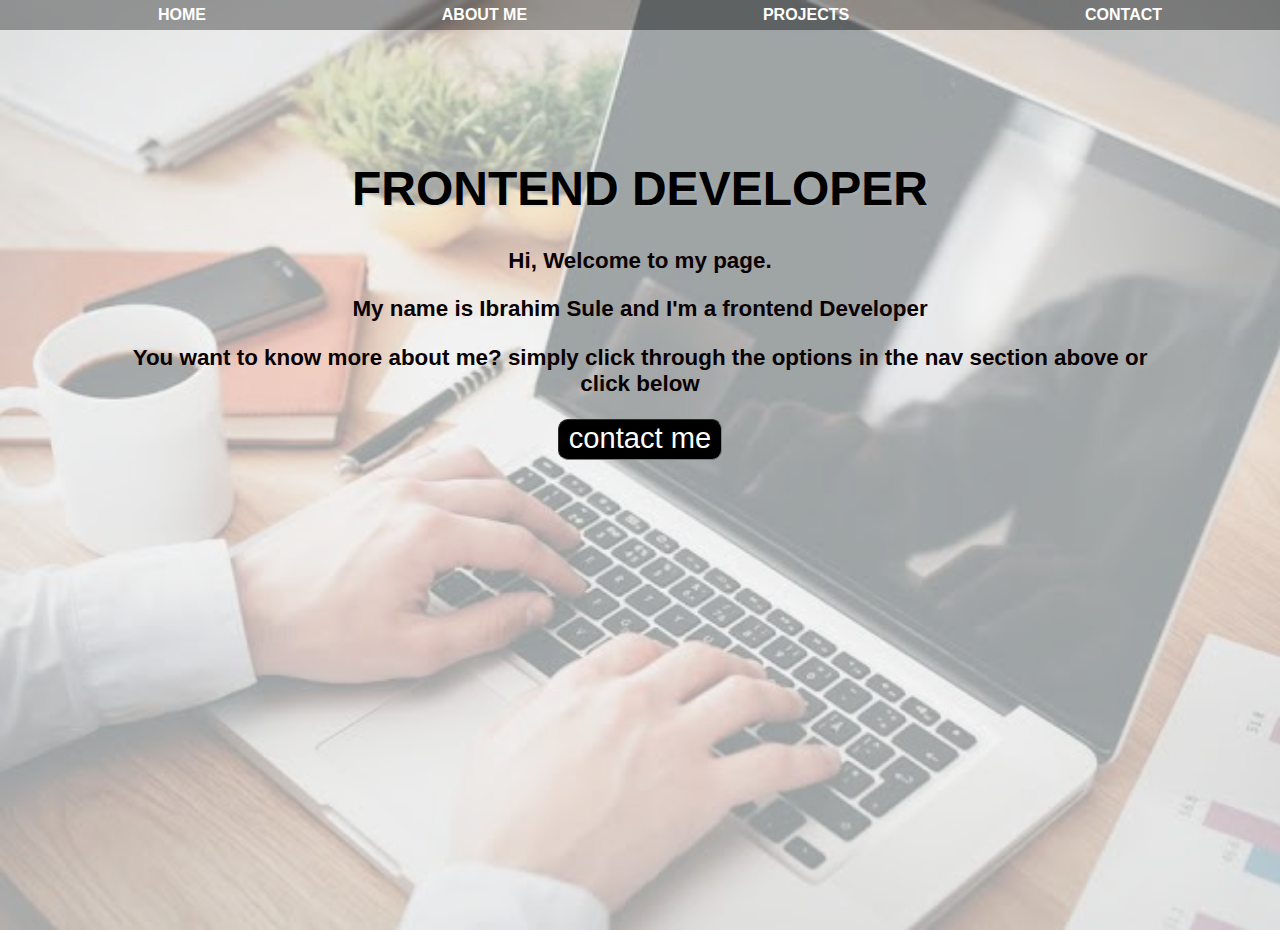
<file: index.html>
<!DOCTYPE html>
<!--[if lt IE 7]>      <html class="no-js lt-ie9 lt-ie8 lt-ie7"> <![endif]-->
<!--[if IE 7]>         <html class="no-js lt-ie9 lt-ie8"> <![endif]-->
<!--[if IE 8]>         <html class="no-js lt-ie9"> <![endif]-->
<!--[if gt IE 8]><!-->
<html class="no-js">
<!--<![endif]-->

<head>
    <meta charset="utf-8">
    <meta http-equiv="X-UA-Compatible" content="IE=edge">
    <title>MY PORTFOLIO</title>
    <meta name="description" content="">
    <meta name="viewport" content="width=device-width, initial-scale=1">
    <link href="css/css/all.css" rel="stylesheet">
    <link rel="stylesheet" href="css\home.css">
</head>

<body>
    <!--[if lt IE 7]>
            <p class="browsehappy">You are using an <strong>outdated</strong> browser. Please <a href="#">upgrade your browser</a> to improve your experience.</p>
        <![endif]-->

  
        <nav>
            <ul>
                <button class="fa fa-bars" id="menu"></button>
                <button class="fa fa-window-close" id="menu2"></button>
                <li><a href="index.html">HOME</a></li>
                <li><a href="about.html">ABOUT ME</a></li>
                <li><a href="project.html">PROJECTS</a></li>
                <li><a href="contact.html">CONTACT</a></li>
            </ul>
        </nav>

        <main>
        <header>
        <!-- <img src="images\image.jpeg" alt="my picture"> -->
        <h1 class="resize">FRONTEND DEVELOPER </h1>
    </header>

  
        <article>
            <p>Hi, Welcome to my page.</p>
            <p>My name is <span>Ibrahim Sule</span> and I'm a frontend Developer</p>
            <p>You want to know more about me? simply click through the options in the nav section above or click below</p>
            <div><button  class="show"><a href="contact.html">contact me</a></button></div>
        </article>
    </main>

<script>

let button = document.getElementById('menu');
let button2 = document.getElementById('menu2');
            let li = document.querySelectorAll('li');
            let ul = document.getElementsByTagName('ul')[0];
            let nav = document.getElementsByTagName('nav')[0];

            const active = () => {
                if(window.matchMedia("(max-width: 500px)").matches){
                button.style.display = "none";
                button2.style.display = "inline-block";
                button.style.fontSize = "100%";
                ul.style.paddingRight = "0px";
                ul.style.paddingLeft = "0px";
                ul.style.opacity="0";
                ul.style.backgroundColor = "rgba(128, 128, 128)";
                for (let index = 0; index < 4; index++) {
                li[index].style.display="block";
                li[index].style.opacity="0";
                li[index].style.paddingTop="2%";
                li[index].style.paddingBottom="2%";
                li[index].style.borderBottom="1px solid rgba(255, 255, 255, 0.707)";
                }
                let index = 0;
                setInterval(() => {
                    if(index < 1.1){
                        ul.style.opacity=index;
                        li[0].style.opacity = index;
                        li[1].style.opacity = index;
                        li[2].style.opacity = index;
                        li[3].style.opacity = index;

                        index += 0.2;
                    }
                }, 50);
                };
            }
            button.addEventListener('click', active);

            const inactive = () => {
                if(window.matchMedia("(max-width: 500px)").matches){
                    button2.style.display = "none";
                button.style.display = "inline-block";
                    button.style.fontSize = "250%";
                ul.style.paddingRight = "2%";
                ul.style.paddingLeft = "2%";
                // for (let index = 0; index < 4; index++) {
                // li[index].style.display="none";
                // }

                let index = 1;
                setInterval(() => {
                    if(index >= 0){
                        ul.style.opacity="initial";
                        li[0].style.opacity = index;
                        li[1].style.opacity = index;
                        li[2].style.opacity = index;
                        li[3].style.opacity = index;
                        
                        index -= 0.1;

                        if (index <=0.9 ) {
                            li[3].style.display="none";
                        }
                        if (index <=0.6 ) {
                            li[2].style.display="none";
                        }
                        if (index <=0.3 ) {
                            li[1].style.display="none";
                        }
                        if (index <=0 ) {
                            li[0].style.display="none";
                        }
                    }
                }, 20);
                };
            }
            button2.addEventListener('click', inactive);


    // let show = document.getElementsByClassName('show')[0];

    // function blink(element, timeout){
    
    //     element.style.visibility = "visible";
    // let a = setTimeout(() => {
    //         element.style.visibility = "hidden";
    //     }, timeout);
    //    let b =  setTimeout(() => {
    //        blink(element, timeout)
    //     }, timeout * 2);
    // };
    // blink(show, 500);


</script>
</body>
</html>
</file>
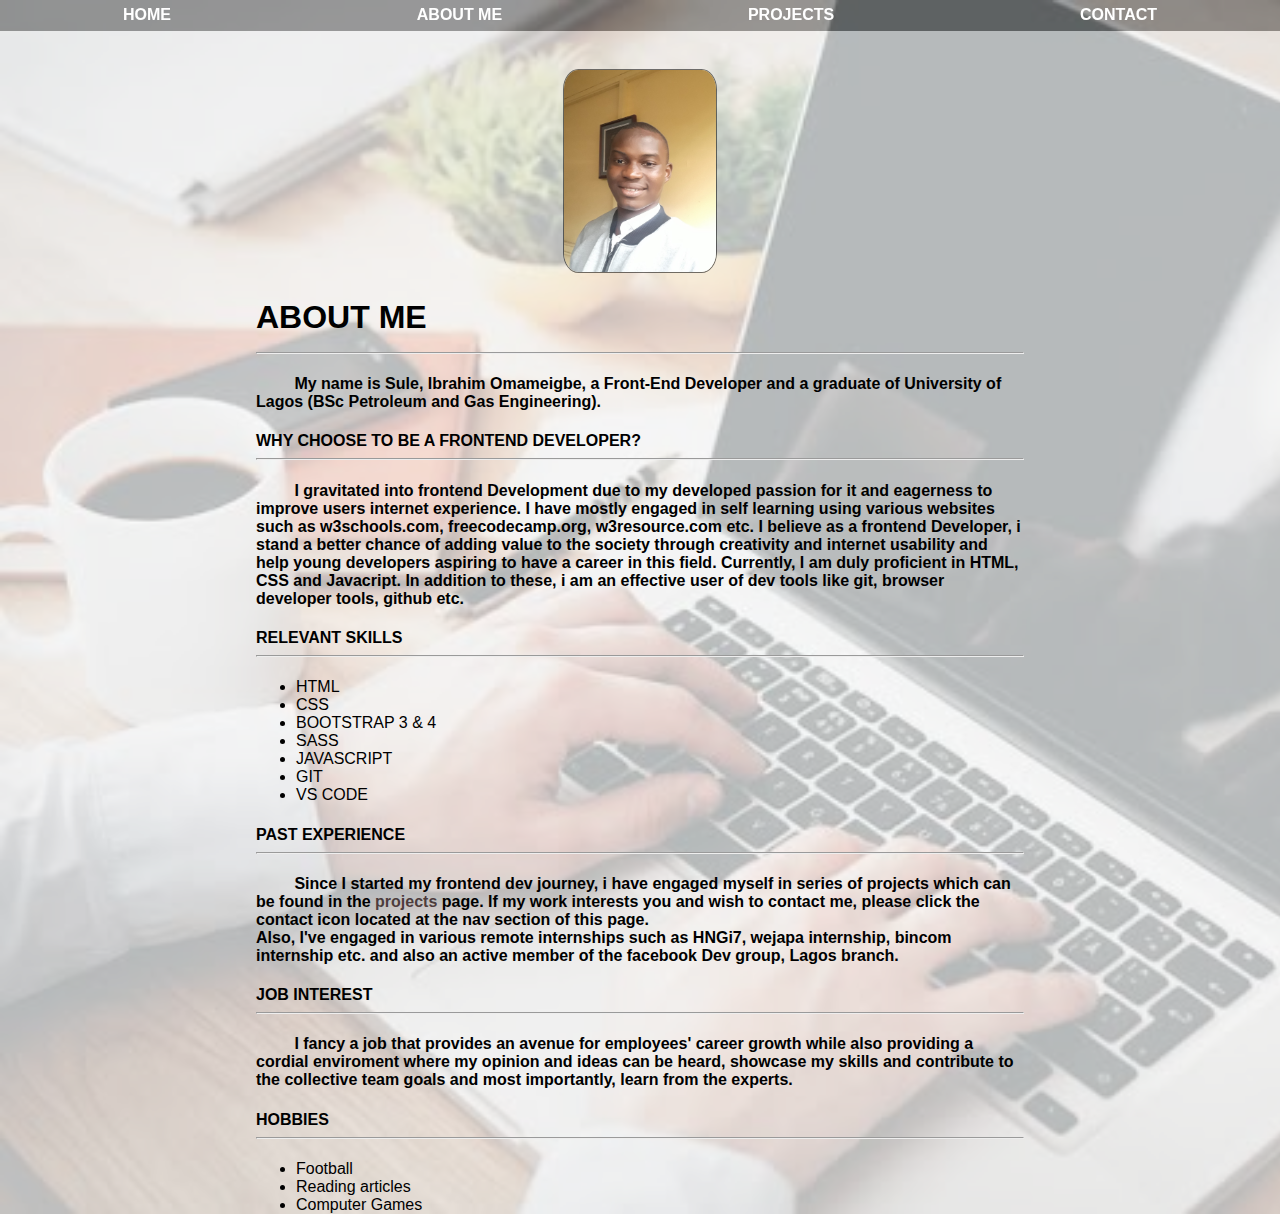
<file: about.html>
<!DOCTYPE html>
<!--[if lt IE 7]>      <html class="no-js lt-ie9 lt-ie8 lt-ie7"> <![endif]-->
<!--[if IE 7]>         <html class="no-js lt-ie9 lt-ie8"> <![endif]-->
<!--[if IE 8]>         <html class="no-js lt-ie9"> <![endif]-->
<!--[if gt IE 8]><!--> <html class="no-js"> <!--<![endif]-->
    <head>
        <meta charset="utf-8">
        <meta http-equiv="X-UA-Compatible" content="IE=edge">
        <title>ABOUT ME</title>
        <meta name="description" content="">
        <meta name="viewport" content="width=device-width, initial-scale=1">
        <link href="css/css/all.css" rel="stylesheet">
        <link rel="stylesheet" href="css\about.css">
    </head>
    <body>
        <header>
            <nav>
                <ul>
                    <button class="fa fa-bars" id="menu"></button>
                    <button class="fa fa-window-close" id="menu2"></button>
                    <li><a href="index.html">HOME</a></li>
                    <li><a href="about.html">ABOUT ME</a></li>
                    <li><a href="project.html">PROJECTS</a></li>
                    <li><a href="contact.html">CONTACT</a></li>
                </ul>
            </nav>
           
           
        </header>
        <Main>
            <div><img src="images\picture4.jpg" alt="my picture"></div>
            <h1>ABOUT ME<hr></h1>
            <article>
                <p><strong>My name is Sule, Ibrahim Omameigbe, a Front-End Developer</strong> and a graduate of 
                    University of Lagos (BSc Petroleum and Gas Engineering).</p>
                    <h4>WHY CHOOSE TO BE A FRONTEND DEVELOPER?<hr></h4>
                    <p>I gravitated into frontend Development due to my developed passion for it and eagerness to improve users internet experience. 
                        I have mostly engaged in self learning using various websites such as
                    w3schools.com, freecodecamp.org, w3resource.com etc. I believe as a frontend Developer, i stand a better chance of 
                    adding value to the society through creativity and internet usability and help young developers aspiring 
                    to have a career in this field. Currently, I am duly proficient in HTML, CSS and Javacript.
                    In addition to these, i am an effective user of dev tools like git, browser developer tools, github etc.
                </p>

                <h4>RELEVANT SKILLS<hr></h4>
                <p><ul>
                    <li>HTML</li>
                    <li>CSS</li>
                    <li>BOOTSTRAP 3 & 4</li>
                    <li>SASS</li>
                    <li>JAVASCRIPT</li>
                    <li>GIT</li>
                    <li>VS CODE</li>
                </ul>
                </p>

                <h4>PAST EXPERIENCE<hr></h4>
                <p>
                    Since I started my frontend dev journey, i have engaged myself in series of projects
                     which can be found in the <a href="project.html" style="color: rgba(24, 1, 1, 0.712); text-decoration: none;">projects</a> page. If my work interests you and wish to contact me, please click the contact
                     icon located at the nav section of this page.<br>  Also, I've engaged in various remote internships such as HNGi7, wejapa
                     internship, bincom internship etc. and also an active member of the facebook Dev group, Lagos branch.
                </p>

                <h4>JOB INTEREST<hr></h4>
                <p>I fancy a job that provides an avenue for employees' career growth while also providing a cordial enviroment where
                   my opinion and ideas can be heard, showcase my skills and contribute to the collective team goals and most importantly, learn from the 
                   experts.
                </p>

                <h4>HOBBIES<hr></h4>
                <p><ul>
                    <li>Football</li>
                    <li>Reading articles</li>
                    <li>Computer Games</li>
                </ul>
                
            </article>
        </Main>
        <!--[if lt IE 7]>
            <p class="browsehappy">You are using an <strong>outdated</strong> browser. Please <a href="#">upgrade your browser</a> to improve your experience.</p>
        <![endif]-->
<script>


let button = document.getElementById('menu');
let button2 = document.getElementById('menu2');
            let li = document.querySelectorAll('li');
            let ul = document.getElementsByTagName('ul')[0];
            let nav = document.getElementsByTagName('nav')[0];

            const active = () => {
                if(window.matchMedia("(max-width: 500px)").matches){
                button.style.display = "none";
                button2.style.display = "inline-block";
                button.style.fontSize = "100%";
                ul.style.paddingRight = "0px";
                ul.style.paddingLeft = "0px";
                ul.style.opacity="0";
                ul.style.backgroundColor = "rgba(128, 128, 128)";
                for (let index = 0; index < 4; index++) {
                li[index].style.display="block";
                li[index].style.opacity="0";
                li[index].style.paddingTop="2%";
                li[index].style.paddingBottom="2%";
                li[index].style.borderBottom="1px solid rgba(255, 255, 255, 0.707)";
                }
                let index = 0;
                setInterval(() => {
                    if(index < 1.1){
                        ul.style.opacity=index;
                        li[0].style.opacity = index;
                        li[1].style.opacity = index;
                        li[2].style.opacity = index;
                        li[3].style.opacity = index;

                        index += 0.2;
                    }
                }, 50);
                };
            }
            button.addEventListener('click', active);

            const inactive = () => {
                if(window.matchMedia("(max-width: 500px)").matches){
                    button2.style.display = "none";
                button.style.display = "inline-block";
                    button.style.fontSize = "250%";
                ul.style.paddingRight = "2%";
                ul.style.paddingLeft = "2%";
                // for (let index = 0; index < 4; index++) {
                // li[index].style.display="none";
                // }

                let index = 1;
                setInterval(() => {
                    if(index >= 0){
                        ul.style.opacity="initial";
                        li[0].style.opacity = index;
                        li[1].style.opacity = index;
                        li[2].style.opacity = index;
                        li[3].style.opacity = index;

                        index -= 0.1;

                        if (index <=0.9 ) {
                            li[3].style.display="none";
                        }
                        if (index <=0.6 ) {
                            li[2].style.display="none";
                        }
                        if (index <=0.3 ) {
                            li[1].style.display="none";
                        }
                        if (index <=0 ) {
                            li[0].style.display="none";
                        }
                    }
                }, 20);
                };
            }
            button2.addEventListener('click', inactive);

</script>
    </body>
</html>
</file>
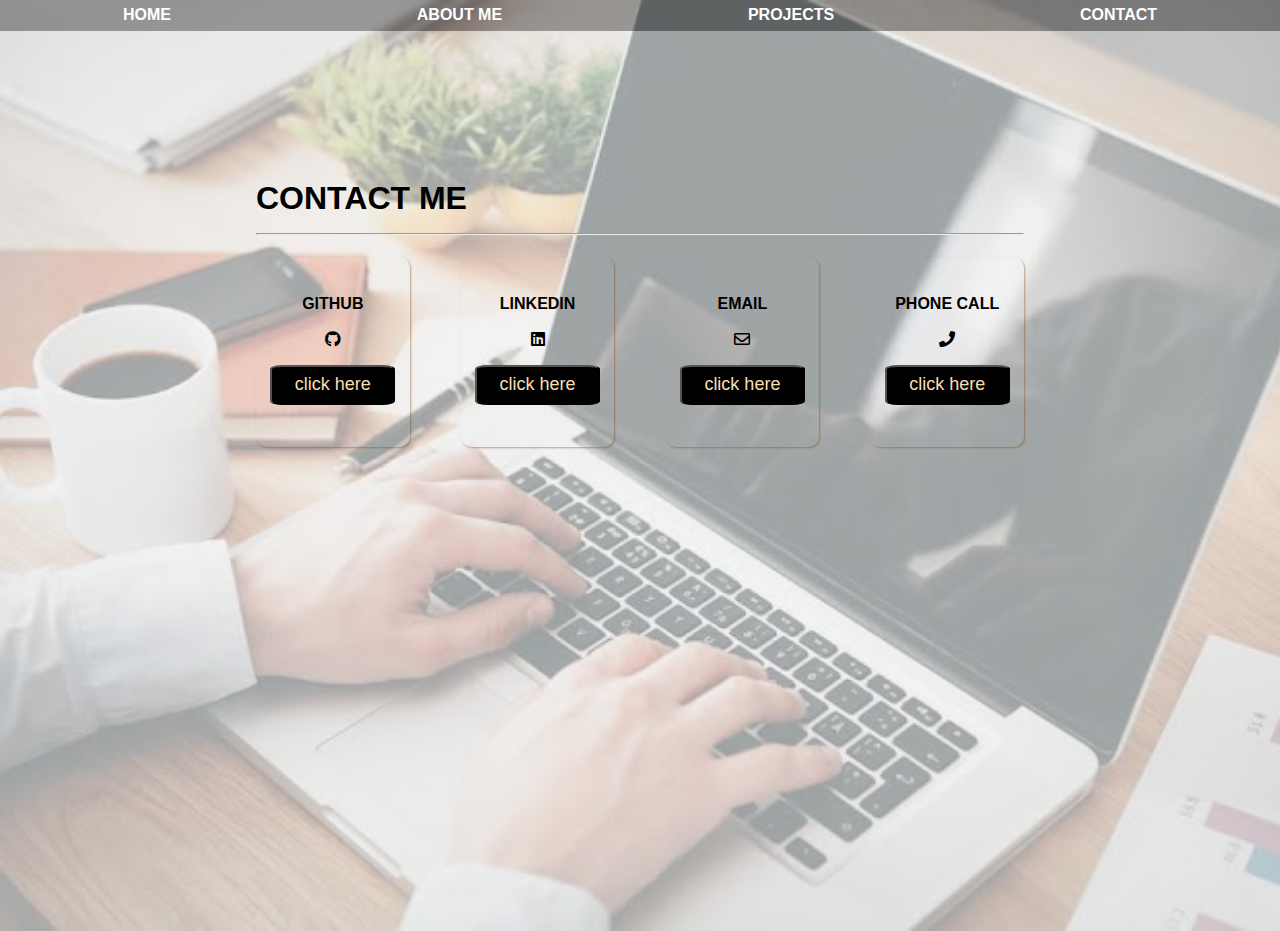
<file: contact.html>
<!DOCTYPE html>
<!--[if lt IE 7]>      <html class="no-js lt-ie9 lt-ie8 lt-ie7"> <![endif]-->
<!--[if IE 7]>         <html class="no-js lt-ie9 lt-ie8"> <![endif]-->
<!--[if IE 8]>         <html class="no-js lt-ie9"> <![endif]-->
<!--[if gt IE 8]><!--> <html class="no-js"> <!--<![endif]-->
    <head>
        <meta charset="utf-8">
        <meta http-equiv="X-UA-Compatible" content="IE=edge">
        <title>MY CONTACT</title>
        <meta name="description" content="">
        <meta name="viewport" content="width=device-width, initial-scale=1">
        <link href="css/css/all.css" rel="stylesheet">
        <link rel="stylesheet" href="css\contact.css">
    </head>
    <body>

            <nav>
                <ul>
                    <button class="fa fa-bars" id="menu"></button>
                    <button class="fa fa-window-close" id="menu2"></button>
                    <li><a href="index.html">HOME</a></li>
                    <li><a href="about.html">ABOUT ME</a></li>
                    <li><a href="project.html">PROJECTS</a></li>
                    <li><a href="contact.html">CONTACT</a></li>
                </ul>
            </nav>

        <main>
            <h1>CONTACT ME <hr> </h1>
            <article>
                <div>
                    <p><strong>GITHUB</strong><br><br><i class="fab fa-github"></i></p>
                    <button><a href="https://github.com/sulayibraheem" target="_blank">click here</a></button>
                </div>
                <div>
                    <p><strong>LINKEDIN</strong><br><br><i class="fab fa-linkedin"></i></p>
                    <button><a href="https://www.linkedin.com/in/ibrahim-sule-23478919a" target="_blank">click here</a></button>
                </div>
                <div>
                    <p><strong>EMAIL</strong><br><br><i class="far fa-envelope"></i></p>
                    <button><a href="mailto:sulayibraheem@gmail.com" target="_blank">click here</a></button>
                </div>
                <div  class="phone">
                    <p><strong>PHONE CALL</strong><br><br><i class="fa fa-phone"></i></p>
                    <button class="call"><a href="tel:+2348067153177">click here</a></button>
                </div>
            </article>

        </main>
        <!--[if lt IE 7]>
            <p class="browsehappy">You are using an <strong>outdated</strong> browser. Please <a href="#">upgrade your browser</a> to improve your experience.</p>
        <![endif]-->
        
        <script>

let button = document.getElementById('menu');
let button2 = document.getElementById('menu2');
            let li = document.querySelectorAll('li');
            let ul = document.getElementsByTagName('ul')[0];
            let nav = document.getElementsByTagName('nav')[0];

            const active = () => {
                if(window.matchMedia("(max-width: 500px)").matches){
                button.style.display = "none";
                button2.style.display = "inline-block";
                button.style.fontSize = "100%";
                ul.style.paddingRight = "0px";
                ul.style.paddingLeft = "0px";
                ul.style.opacity="0";
                ul.style.backgroundColor = "rgba(128, 128, 128)";
                for (let index = 0; index < 4; index++) {
                li[index].style.display="block";
                li[index].style.opacity="0";
                li[index].style.paddingTop="2%";
                li[index].style.paddingBottom="2%";
                li[index].style.borderBottom="1px solid rgba(255, 255, 255, 0.707)";
                }
                let index = 0;
                setInterval(() => {
                    if(index < 1.1){
                        ul.style.opacity=index;
                        li[0].style.opacity = index;
                        li[1].style.opacity = index;
                        li[2].style.opacity = index;
                        li[3].style.opacity = index;

                        index += 0.2;
                    }
                }, 50);
                };
            }
            button.addEventListener('click', active);

            const inactive = () => {
                if(window.matchMedia("(max-width: 500px)").matches){
                    button2.style.display = "none";
                button.style.display = "inline-block";
                    button.style.fontSize = "250%";
                ul.style.paddingRight = "2%";
                ul.style.paddingLeft = "2%";
                // for (let index = 0; index < 4; index++) {
                // li[index].style.display="none";
                // }

                let index = 1;
                setInterval(() => {
                    if(index >= 0){
                        ul.style.opacity="initial";
                        li[0].style.opacity = index;
                        li[1].style.opacity = index;
                        li[2].style.opacity = index;
                        li[3].style.opacity = index;

                        index -= 0.1;

                        if (index <=0.9 ) {
                            li[3].style.display="none";
                        }
                        if (index <=0.6 ) {
                            li[2].style.display="none";
                        }
                        if (index <=0.3 ) {
                            li[1].style.display="none";
                        }
                        if (index <=0 ) {
                            li[0].style.display="none";
                        }
                    }
                }, 20);
                };
            }
            button2.addEventListener('click', inactive);


            var phone = document.getElementsByClassName("call")[0];
            function show(){
                phone.innerHTML = "+2348067153177"
                phone.style.fontSize = "x-small";
            };
            phone.addEventListener("click", show);

            // let button = document.getElementsByTagName("div");
            // let color = ["rgb(46, 44, 43, 0.3)","rgb(146, 65, 11, 0.2)","rgb(48, 24, 13, 0.6)","rgba(2, 57, 82, 0.2)",
            // "rgb(63, 9, 2, 0.2)","rgb(0, 0, 0, 0.5)","rgba(27, 146, 11, 0.2)","rgba(145, 15, 134, 0.2)",
            // "rgba(113, 195, 6, 0.1)","rgba(245, 157, 245, 0.1)","rgba(81, 83, 180, 0.1)"];

            // setInterval(() => {
            //     let num1 = Math.floor(Math.random()*11);
            //     let num2 = Math.floor(Math.random()*11);
            //     let num3 = Math.floor(Math.random()*11);
            //     let num4 = Math.floor(Math.random()*11);

            //     button[0].style.backgroundColor = color[num1];
            //     button[1].style.backgroundColor = color[num2];
            //     button[2].style.backgroundColor = color[num3];
            //     button[3].style.backgroundColor = color[num4];
                
            //     console.log(num1);

            // }, 1000);

        </script>
    </body>
</html>
</file>
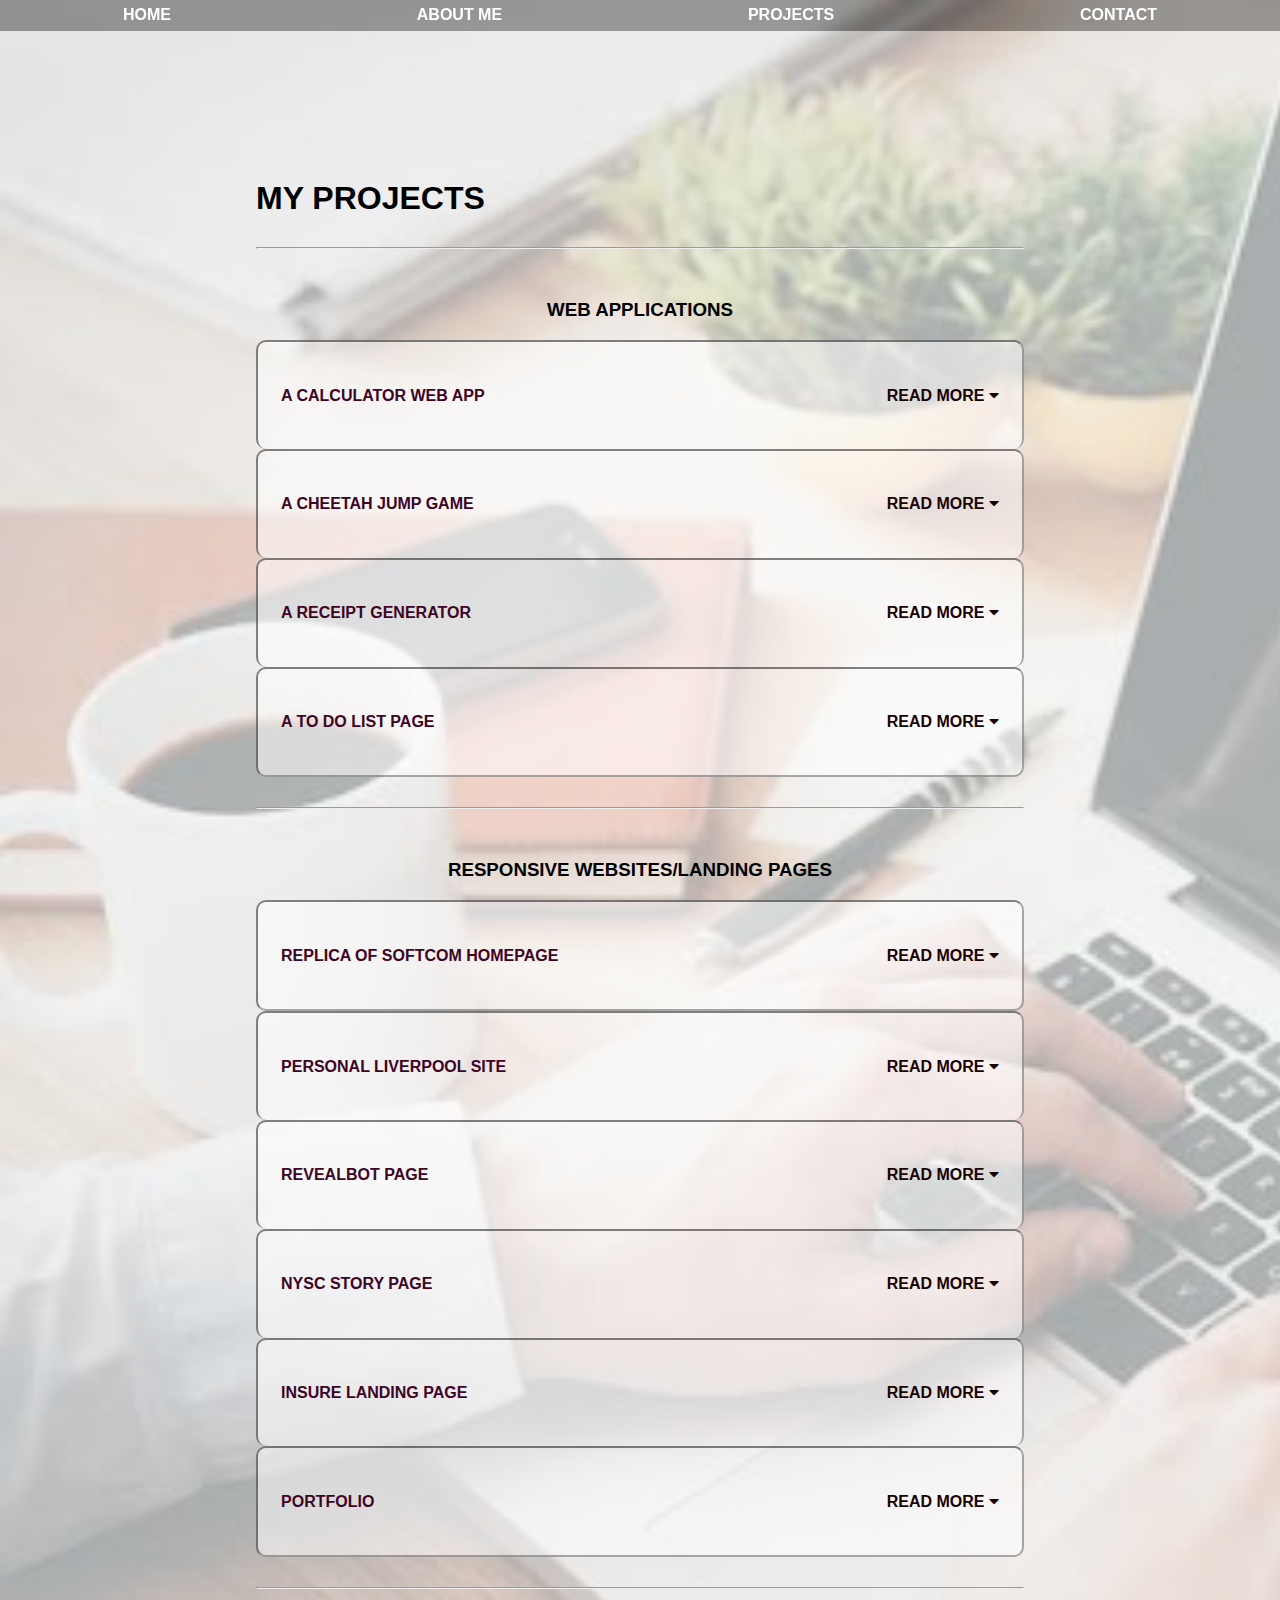
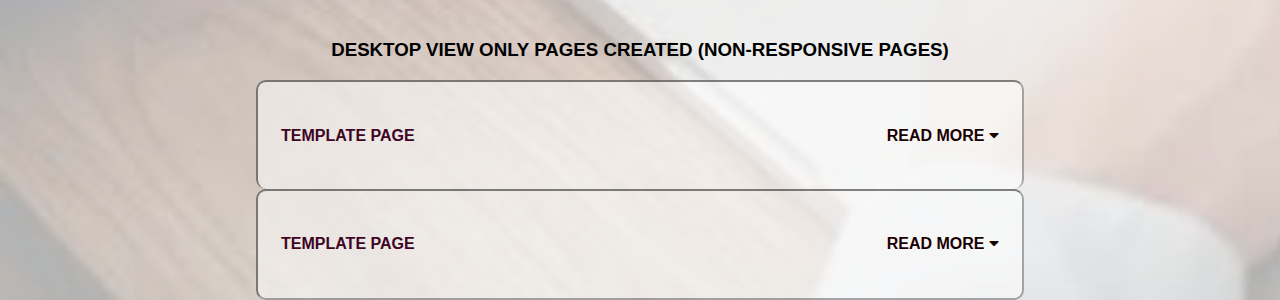
<file: project.html>
<!DOCTYPE html>
<!--[if lt IE 7]>      <html class="no-js lt-ie9 lt-ie8 lt-ie7"> <![endif]-->
<!--[if IE 7]>         <html class="no-js lt-ie9 lt-ie8"> <![endif]-->
<!--[if IE 8]>         <html class="no-js lt-ie9"> <![endif]-->
<!--[if gt IE 8]><!--> <html class="no-js"> <!--<![endif]-->
    <head>
        <meta charset="utf-8">
        <meta http-equiv="X-UA-Compatible" content="IE=edge">
        <title>MY PROJECTS</title>
        <meta name="description" content="">
        <meta name="viewport" content="width=device-width, initial-scale=1">
        <link href="css/css/all.css" rel="stylesheet">
        <link rel="stylesheet" href="css\project.css">
    </head>
    <body>
        <header>
            <nav>
                <ul>
                    <button class="fa fa-bars" id="menu"></button>
                    <button class="fa fa-window-close" id="menu2"></button>
                    <li><a href="index.html">HOME</a></li>
                    <li><a href="about.html">ABOUT ME</a></li>
                    <li><a href="project.html">PROJECTS</a></li>
                    <li><a href="contact.html">CONTACT</a></li>
                </ul>
            </nav>  
        </header>
        <main>
            
            <h1>MY PROJECTS<hr></h1>
            <article> 

                <h3>WEB APPLICATIONS</h3>
                <ul>
                <li><h4>A CALCULATOR WEB APP</h4> <a href="#calculator" class="accordion-toggle">READ MORE <i class="fa fa-caret-down"></i></a>
                    <div class="accordion-content" id="calculator">
                        <h5>REASON FOR CREATING THIS PROJECT</h5>
                            <p>This project was created with the aim of helping smartphone and desktop users make quick calculations as 
                           they go about their daily business. We make calculations in our every day lives although, the extrimity might
                        differ. Nevertheless, we still engage in it either consciously or subconsciously. I had to think thoroughly before starting
                         this project. Because <ul>
                             <li class="list">I had to make it slightly unique to other mobile calculation apps I have seen.</li>
                             <li class="list">Needed to make sure it has an easy to use functionality for both basic and advanced calculations.</li>
                             <li class="list">Make it responsive for all devices regardless of the screen size.</li>
                             <li class="list">It had to indicate a bit of complexity and simplicity depending on the client's use.</li>
                             <li class="list">It had to pass the right message to users in order to assist in the usability of the app.</li>
                         </ul> </p>
                         <p>Following the list above, I added more to this project by making it's UX easy to navigate and it's UI user
                          friendly with the hope that it makes life easier for some individuals.</p> 

                        <h5>TOOLS REQUIRED</h5>
                        <p>CSS, HTML, javaScript, VS Code Editor, Git, Github, Netlify etc.</p>

                        <h5>CHALLENGES FACED</h5>
                        <p>This project was the first task where I had to use more of JS than HTML and CSS. The HTML did not give much difficulty as 
                            opposed to the CSS and JS with the latter proving to be the most challenging. I had difficulty choosing the best layout to use so i tried using
                             the flex display since it's what I'm most comfortable with but I wasn't getting the grid view I needed so I had to revise Grid display and used
                              it for this project. 
                        </p>
                        <p> In the javaScript aspect, I had issues with the "=" and the "X<sup>n</sup>"  functionality. This prompted me to revise JS basics
                         which aided my breakthrough in this project. Link to the project can be found below.</p>

                        <span>LINK: <a href="https://ios-calculatorapp.netlify.app/" target="_blank">CLICK HERE <i class="fas fa-external-link-square-alt"></i></a></span>
                    </div>
                </li>
        
<li>
    <h4>A CHEETAH JUMP GAME</h4> <a href="#jumpGame" class="accordion-toggle">READ MORE <i class="fa fa-caret-down"></i></a>
    <div class="accordion-content" id="jumpGame">
        <h5>REASON FOR CREATING THIS PROJECT</h5>
            <p>As a youth, the memory of my teenage years are still very clear as day. Having little to do with so much time occupied by boredom is something
                that hunts lots of teenagers out there. This game was created as a remedy to this problem. It an interesting project, one that tested my 
                creative and cognitive thinking. It looks quite similar to the google chrome game but with a bit better UI/UX experience.
            </p> 

        <h5>TOOLS REQUIRED</h5>
        <p>CSS, HTML, javaScript, VS Code Editor, Git, Github, Netlify etc.</p>

        <h5>CHALLENGES FACED</h5>
        <p> Before this project, I never knew what it's like to get lost in the DOM. With the help of this project, I got a first hand experience on how frustrating and problematic it can be. 
            There were lot of obstacles I had to jump in order to successfully complete this project <small>"pun definitely intended"</small>. I stumbled upon a glitch 
            which happens whenever the Character makes a jump. Took me 3 days to solve this when all that was required was just to use a simple return statement.
        </p>
        <p> For the character and Cheetah's movements, I used CSS transition to create a form of dynamism and perfect speed for both the jumping height of the character and the 
            cheetah's speed. Trust me, It's not as easy as it sounds. Link to the project can be found below.</p>

    <span>LINK: <a href="https://ios-jumpgame.netlify.app/" target="_blank">CLICK HERE  <i class="fas fa-external-link-square-alt"></i></a></span>
    </div>
</li>

    <li>
        <h4>A RECEIPT GENERATOR</h4> <a href="#receipt" class="accordion-toggle">READ MORE <i class="fa fa-caret-down"></i></a>

        <div class="accordion-content" id="receipt">
            <h5>REASON FOR CREATING THIS PROJECT</h5>
                <p> One thing a business personnel values is proof of transaction. With the ever growing business innovations and the daily buying and selling activities. Business
                     Enterprises such as supermarkets, grocery stores etc. needs an easy to use receipt generator tool to help them allocate proof of transactions. Hence, I embarked on this project to help create 
                     a solution to this issue.</p> 
    
            <h5>TOOLS REQUIRED</h5>
            <p>CSS, HTML, javaScript, VS Code Editor, Git, Github, Netlify etc.</p>
    
            <h5>CHALLENGES FACED</h5>
            <p> This project, I find quite intruging as it exposed me to a lot of things in JS. Before, this project, I never knew how to print an html element content such as a div content.
                <br> For the css, I used grid display as it was the most suitable for this kind of project. I had issues trying to sort the calculations and the table element that should
                 be printed out. Also, Since the values of an input tag are strings, I had to turn them to numbers using the <code>parseInt()</code> function.
            </p>
            <p>  I also had problems dealing with the DOM, but since I already possess adequate knowledge about the basics, I was able to solve the problems
                 thrown at me swiftly. Follow the link below to view the project.</p>
    
        <span>LINK: <a href="https://ios-receiptgenerator.netlify.app" target="_blank">CLICK HERE  <i class="fas fa-external-link-square-alt"></i></a></span>
        </div>
    </li>
        
    <li><h4>A TO DO LIST PAGE</h4> <a href="#todo" class="accordion-toggle">READ MORE <i class="fa fa-caret-down"></i></a>
        
        <div class="accordion-content" id="todo">
            <h5>REASON FOR CREATING THIS PROJECT</h5>
                <p> Every successful developer once had a mentor or someone they looked up to. As a junior developer, mine is no different. This project was 
                    inspired by my mentor. He told me that in order to appreciate REACT, I need to do a to-do list using vanilla javaScript. Hence, I commenced on the project and 
                    in the end, I was quite pleased with the result of this project. Personally, I think the desktop view of 
                    this project looks much better than the mobile view. What do you think?
                </p> 
                <p>In view of the above, I am opened to review, remark and suggestions. You can reach me at the contact page located at the nav section</p>
    
            <h5>TOOLS REQUIRED</h5>
            <p>CSS, HTML, javaScript, VS Code Editor, Git, Github, Netlify etc.</p>
    
            <h5>CHALLENGES FACED</h5>
            <p> This project made me learn more about the DOM. I had a major challenge in getting the checked options and moving them to another section
                 in the page. Another challenge faced was coming up with a unique UI/UX thats quite easy to navigate through and also welcoming.</p>
            <p>Personally, I find CSS quite convenient to use than bootstrap, because it gives you total control of the changes in the styling of your code. 
                Since this was the first project I ever used bootstrap with, I wasn't so comfortable using classes in every html tag I created. 
                 Hopefully, this will be just a one-time feeling. Follow the link below to view the project.</p>
    
        <span>LINK: <a href="https://ios-todolist.netlify.app/" target="_blank">CLICK HERE  <i class="fas fa-external-link-square-alt"></i></a></span>
        </div>
       </li>
    </ul>
        <hr>

                <h3>RESPONSIVE WEBSITES/LANDING PAGES</h3>

                <ul>
                    <li>
                        <h4>REPLICA OF SOFTCOM HOMEPAGE</h4> <a href="#softcom" class="accordion-toggle">READ MORE <i class="fa fa-caret-down"></i></a>
            
                        <div class="accordion-content" id="softcom">
                            <h5>REASON FOR CREATING THIS PROJECT</h5>
                                <p>Went for an interview where we tasked to replicate softcom landing page. The project seems intruiging,
                                    so i decided to take it up
                                </p> 
                               
                    
                            <h5>TOOLS REQUIRED</h5>
                            <p>CSS, HTML, javaScript, VS Code Editor, Git, Github, Netlify etc.</p>
                    
                            <h5>CHALLENGES FACED</h5>
                            <p> I just have to commend the Developers at softcom for the wonderful job they did on this website overall. 
                                Replicating their navbar was particularly stressful for me.
                            </p>
                    
                        <span>LINK: <a href="https://ios-softcompage.netlify.app" target="_blank">CLICK HERE  <i class="fas fa-external-link-square-alt"></i></a></span>
                        </div>
                    </li>

                <ul>
                <li>
                    <h4>PERSONAL LIVERPOOL SITE</h4> <a href="#liverpool" class="accordion-toggle">READ MORE <i class="fa fa-caret-down"></i></a>
        
                    <div class="accordion-content" id="liverpool">
                        <h5>REASON FOR CREATING THIS PROJECT</h5>
                            <p> Well, what can I say? From our coding cradle stage of <code>console.log("Hello World");</code> to the level we are now, It got
                                to a point where you decided it's time to put into practice what you have been learning. This was the first project I did after completing my
                                HTML and CSS lessons. Although, I had gone back to reform this project so it looks slightly better that it once was. </p> 
                           
                
                        <h5>TOOLS REQUIRED</h5>
                        <p>CSS, HTML, javaScript, VS Code Editor, Git, Github, Netlify etc.</p>
                
                        <h5>CHALLENGES FACED</h5>
                        <p> As at when I created created this page, I knew nothing about responsive design, the issues I had then was remembering to put the semi-colon 
                            at the end of my CSS stylings and trying of figure out which html code require closing tags. Looking back at those moments now, it was quite an 
                            experience. Follow the link below to view the project.
                        </p>
                
                    <span>LINK: <a href="https://ios-liverpoolpage.netlify.app" target="_blank">CLICK HERE  <i class="fas fa-external-link-square-alt"></i></a></span>
                    </div>
                </li>

<li>
    <h4>REVEALBOT PAGE</h4> <a href="#revealbot" class="accordion-toggle">READ MORE <i class="fa fa-caret-down"></i></a>
        
    <div class="accordion-content" id="revealbot">
        <h5>REASON FOR CREATING THIS PROJECT</h5>
            <p>This project, I found on <a href="https://frontendmentors.io" target="_blank">frontend mentors website</a>. The project proved to be challenging and I 
                knew it would help me improve my CSS and HTML skills.</p> 
           

        <h5>TOOLS REQUIRED</h5>
        <p>CSS, HTML, javaScript, Bootstrap, VS Code Editor, Git, Github, Netlify etc.</p>

        <h5>CHALLENGES FACED</h5>
        <p> Initially, the finished project looked good on a devices with large viewports but since I didn't make the page responsive, 
            It looked awful on smaller devices. Hence, I had to return to make the page responsive and added a collapsible navbar using bootstrap.
            Follow the link below to view the project.
        </p>

    <span>LINK: <a href="https://ios-revealbot.netlify.app" target="_blank">CLICK HERE  <i class="fas fa-external-link-square-alt"></i></a></span>
    </div>
</li>
        
<li>
    <h4>NYSC STORY PAGE</h4> <a href="#nysc" class="accordion-toggle">READ MORE <i class="fa fa-caret-down"></i></a>
        
    <div class="accordion-content" id="nysc">
        <h5>REASON FOR CREATING THIS PROJECT</h5>
            <p>I applied for a role of App Developer Intern a <a href="https://bincom.net" target="_blank">Bincom</a> where the successful applicants were tasked to create 
                a simple page that includes our resume without the use of bootstrap. I came up with this page and added an image slider to it just to 
            make it unique</p> 
           

        <h5>TOOLS REQUIRED</h5>
        <p>CSS, HTML, javaScript, VS Code Editor, Git, Github, Netlify etc.</p>

        <h5>CHALLENGES FACED</h5>
        <p> This was my first project that I had to use javaScript. Creating an image slider for the first time was a huge task for me then. Also, 
            I made the page responsive using mediaQuery, made the navbar collapsible and added a dropdown menu to the settings button. Follow the link 
            below to view the project.
        </p>

    <span>LINK: <a href="https://ios-nyscpage.netlify.app" target="_blank">CLICK HERE  <i class="fas fa-external-link-square-alt"></i></a></span>
    </div>
</li>

    <li>
        <h4>INSURE LANDING PAGE</h4> <a href="#insure" class="accordion-toggle">READ MORE <i class="fa fa-caret-down"></i></a>
        
        <div class="accordion-content" id="insure">
            <h5>REASON FOR CREATING THIS PROJECT</h5>
                <p>This project was picked up from <a href="https://frontendmentors.io" target="_blank">frontend mentors website</a> as a challenge. The project proved to be challenging and I 
                    knew it would help me improve my CSS and HTML skills.</p> 
               
    
            <h5>TOOLS REQUIRED</h5>
            <p>CSS, HTML, VS Code Editor, Git, Github, Netlify etc.</p>
    
            <h5>CHALLENGES FACED</h5>
            <p> Proir to working on this page, I had zero knowledge of bootstrap and mediaQuery and needed to make this page responsive. So I picked up mediaQuery 
                and used this project to learn, made mistakes and corrected them. It was a good project to learn responsiveness with. Follow the link below to 
                view the project
            </p>
    
        <span>LINK: <a href="https://ios-insurepage.netlify.app" target="_blank">CLICK HERE  <i class="fas fa-external-link-square-alt"></i></a></span>
        </div>
</li>

<li>
    <h4>PORTFOLIO</h4> <a href="#portfolio" class="accordion-toggle">READ MORE <i class="fa fa-caret-down"></i></a>
    
    <div class="accordion-content" id="portfolio">
        <h5>REASON FOR CREATING THIS PROJECT</h5>
            <p>Like so many other developers, we need a place where we can showcase our projects and tell about selves. This is my very own portfolio,
                So I say, welcome once again to my portfolio website</p> 
           

        <h5>TOOLS REQUIRED</h5>
        <p>CSS, HTML, JAVASCRIPT, VS Code Editor, Git, Github, Netlify etc.</p>

        <h5>CHALLENGES FACED</h5>
        <p> Finding a perfect background for the different pages proved to be difficult.<br> I was not fazed with much challenges aside the aforementioned.
        </p>

    <span>LINK: <a href="https://ios-portfolio.netlify.app">CLICK HERE  <i class="fas fa-external-link-square-alt"></i></a></span>
    </div>
</li>
</ul>
        <hr>

        <h3>DESKTOP VIEW ONLY PAGES CREATED (NON-RESPONSIVE PAGES)</h3>
        <ul>
            <li>
                <h4>TEMPLATE PAGE</h4> <a href="#template" class="accordion-toggle">READ MORE <i class="fa fa-caret-down"></i></a>
        
                <div class="accordion-content" id="template">
                    <h5>REASON FOR CREATING THIS PROJECT</h5>
                        <p>During my internship at HNGi7, I was tasked to create a desktop-view template page for my group. This was the first of the two 
                            templates I created</p> 
                       
            
                    <h5>TOOLS REQUIRED</h5>
                    <p>CSS, HTML, VS Code Editor, Git, Github, Netlify etc.</p>
            
                    <h5>CHALLENGES FACED</h5>
                    <p> Aside from working against time, there was not much challenge in building this template page. Link to the page can be found below.
                    </p>
            
                <span>LINK: <a href="https://ios-firsttemplate.netlify.app" target="_blank">CLICK HERE  <i class="fas fa-external-link-square-alt"></i></a></span>
                </div>
            </li>

            <li>
                <h4>TEMPLATE PAGE</h4> <a href="#template2" class="accordion-toggle">READ MORE <i class="fa fa-caret-down"></i></a>
        
                <div class="accordion-content" id="template2">
                    <h5>REASON FOR CREATING THIS PROJECT</h5>
                        <p>During my internship at HNGi7, I was tasked to create a desktop-view template page for my group. This was the 
                            second template I created</p> 
                       
            
                    <h5>TOOLS REQUIRED</h5>
                    <p>CSS, HTML, VS Code Editor, Git, Github, Netlify etc.</p>
            
                    <h5>CHALLENGES FACED</h5>
                    <p> Aside from working against time, there was not much challenge in building this template page. Link to the page can be found below.
                    </p>
            
                <span>LINK: <a href="https://ios-secondtemplate.netlify.app" target="_blank">CLICK HERE  <i class="fas fa-external-link-square-alt"></i></a></span>
                </div>
            </li>

        </ul>
    </article>
        </Main>
        <!--[if lt IE 7]>
            <p class="browsehappy">You are using an <strong>outdated</strong> browser. Please <a href="#">upgrade your browser</a> to improve your experience.</p>
        <![endif]-->

        
               <!--<a href="#content-2" class="accordion-toggle">show more 2</a>
                <div class="accordion-content" id="content-2">content goes here</div>
  
                <a href="#content-3" class="accordion-toggle">show more 2</a>
                <div class="accordion-content" id="content-3">content goes here</div> --> 
        
        <script src="project.js"></script>
    </body>
</html>
</file>
